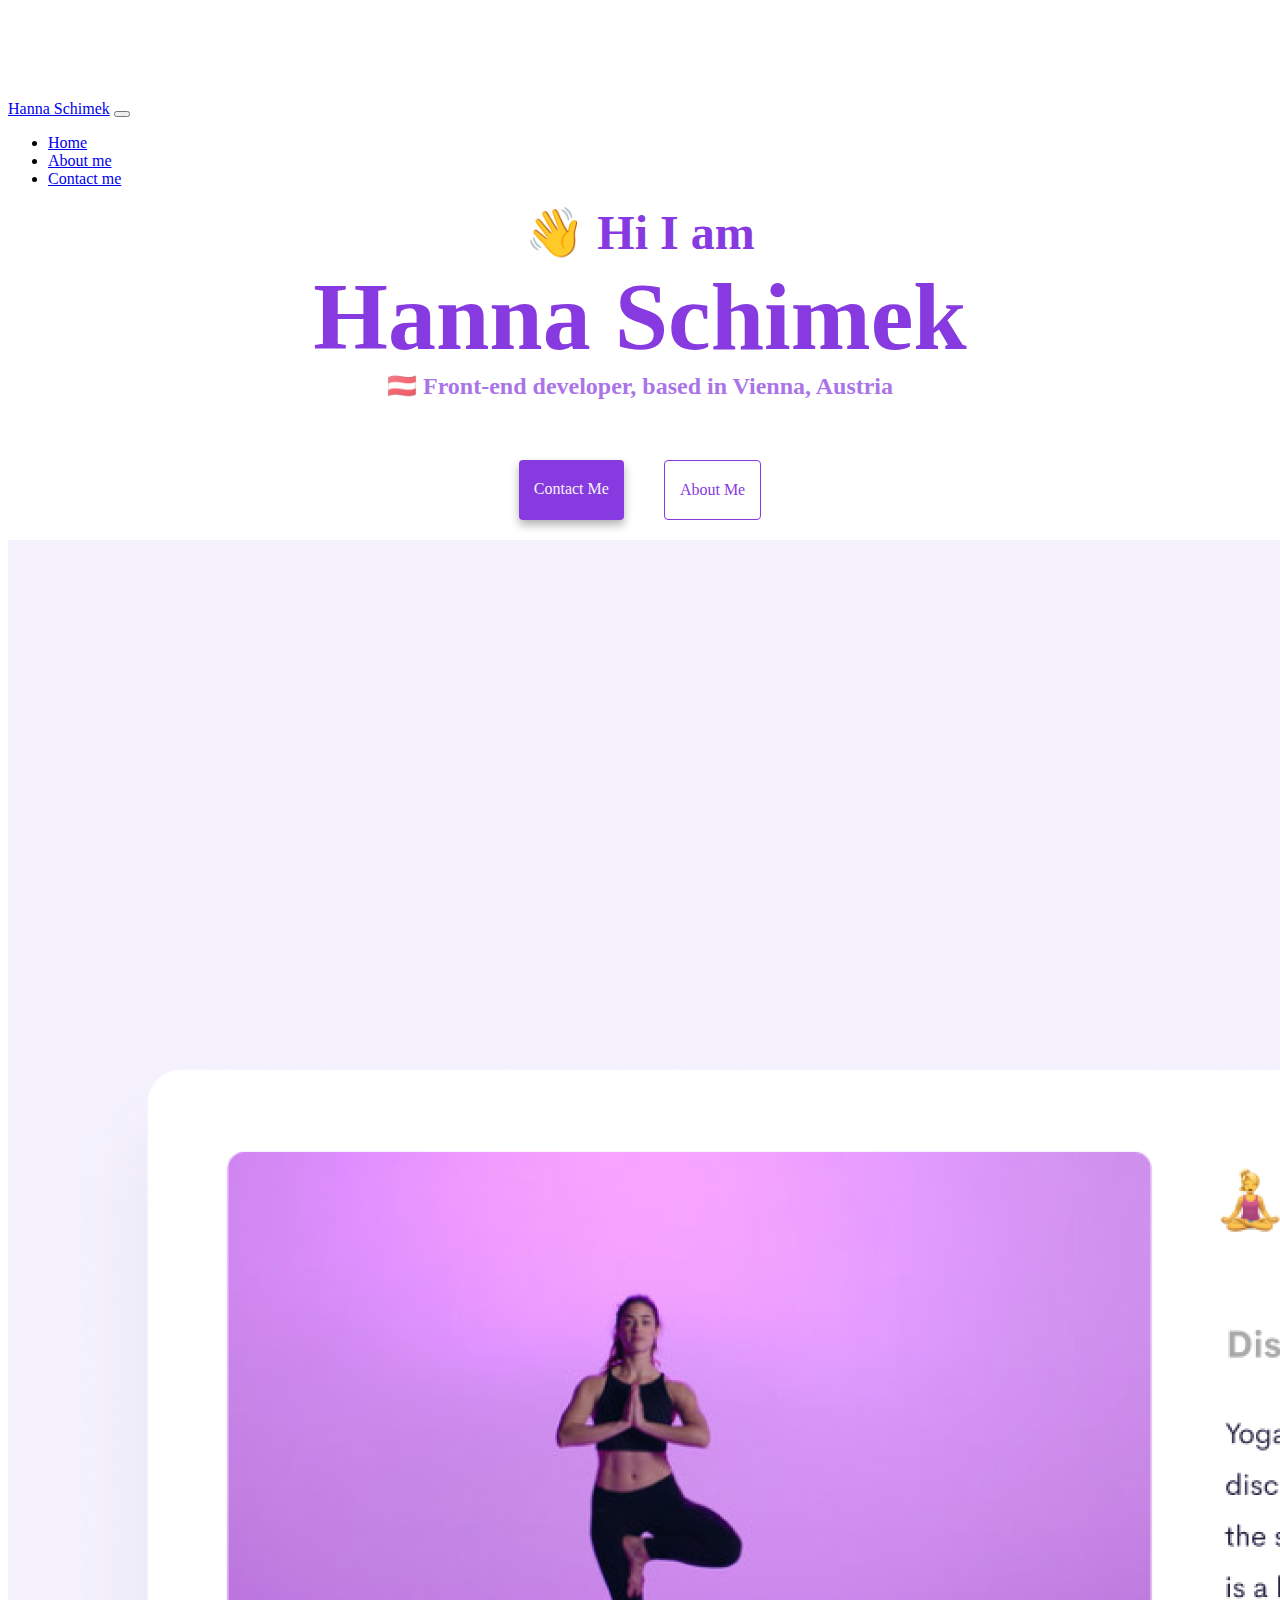
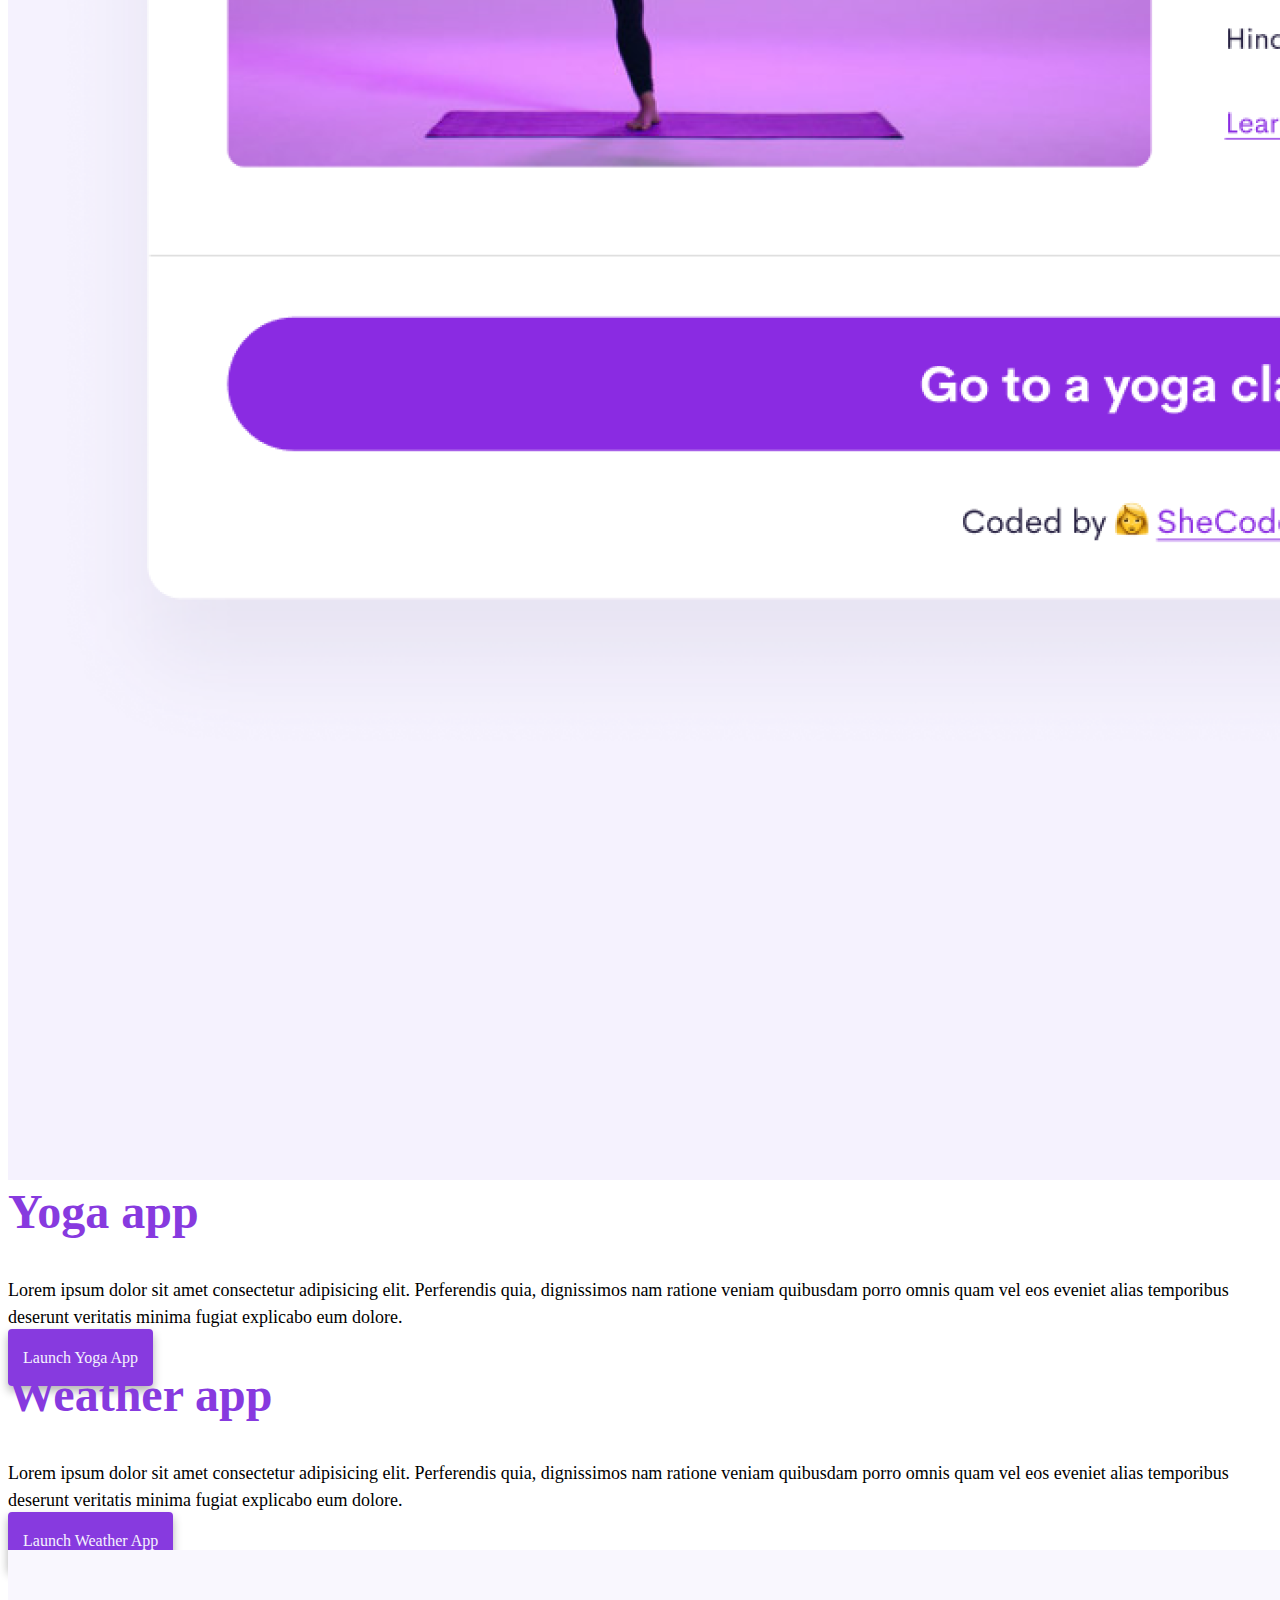
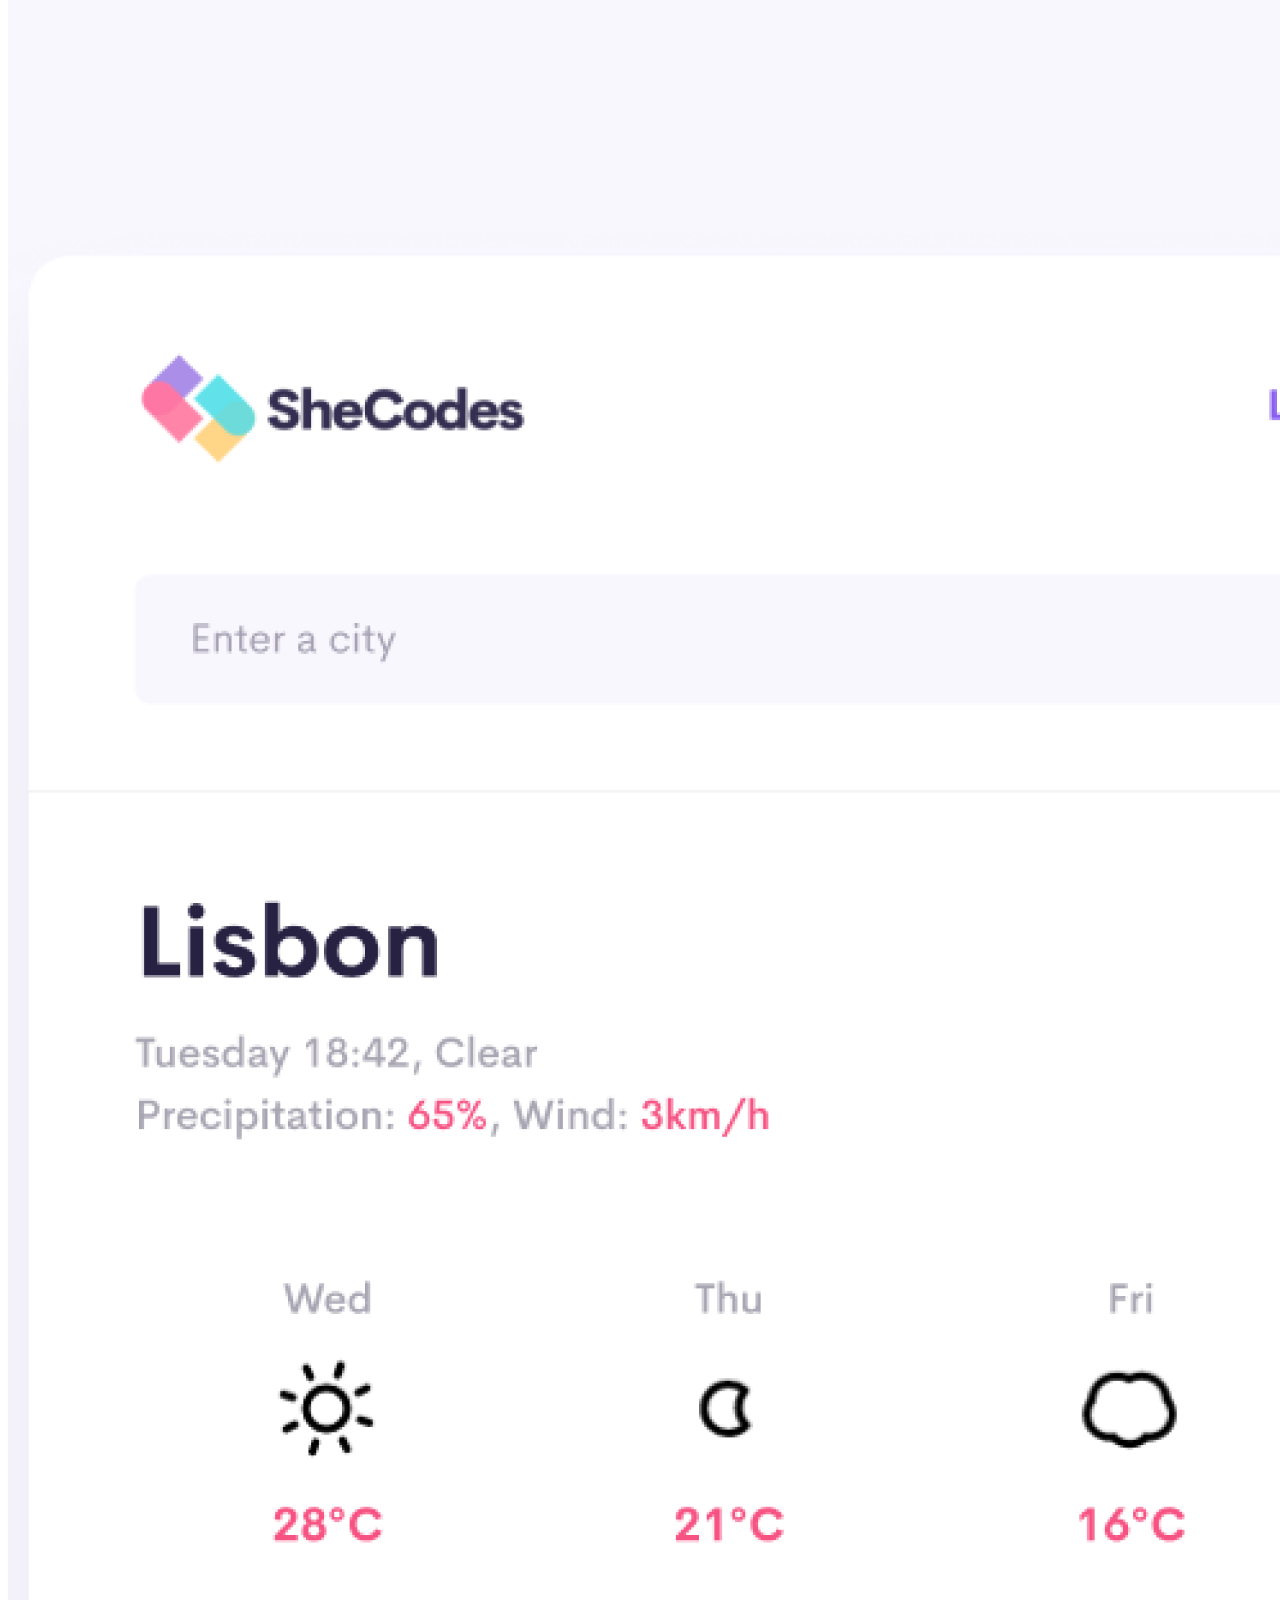
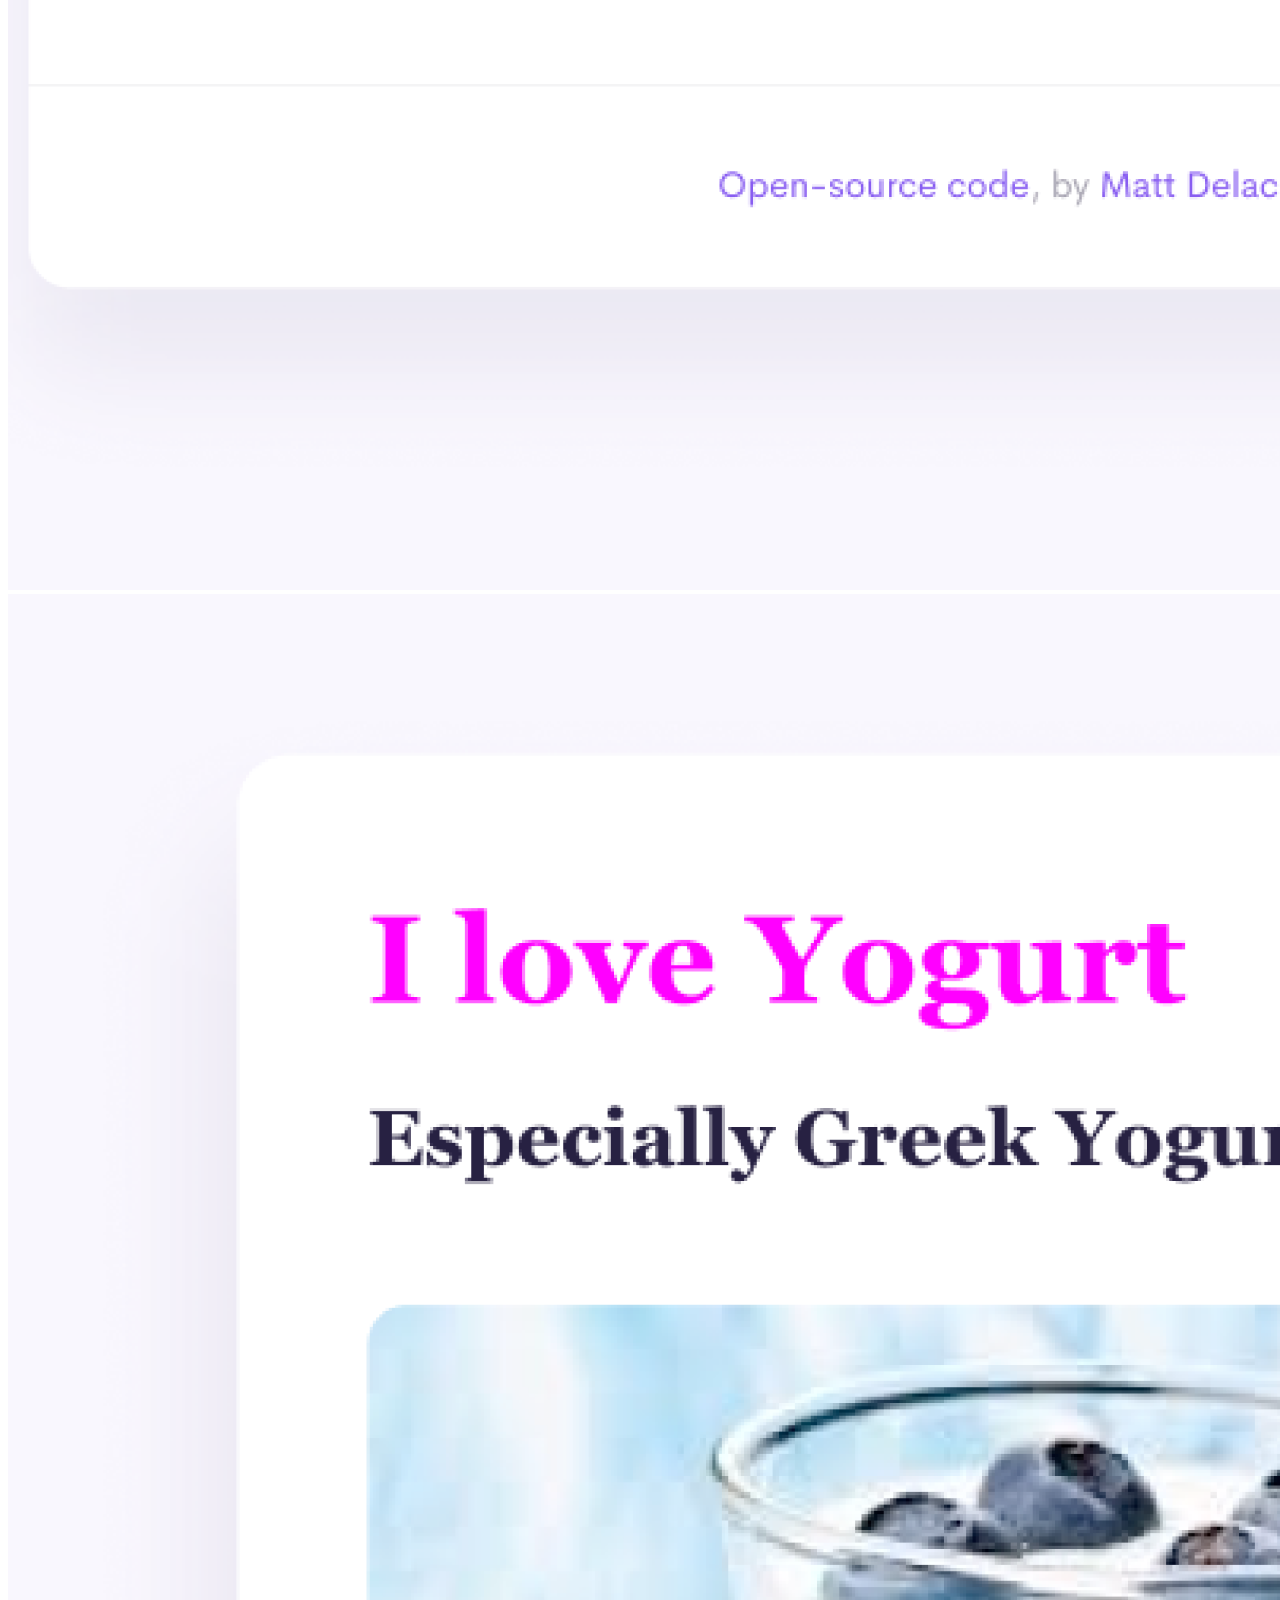
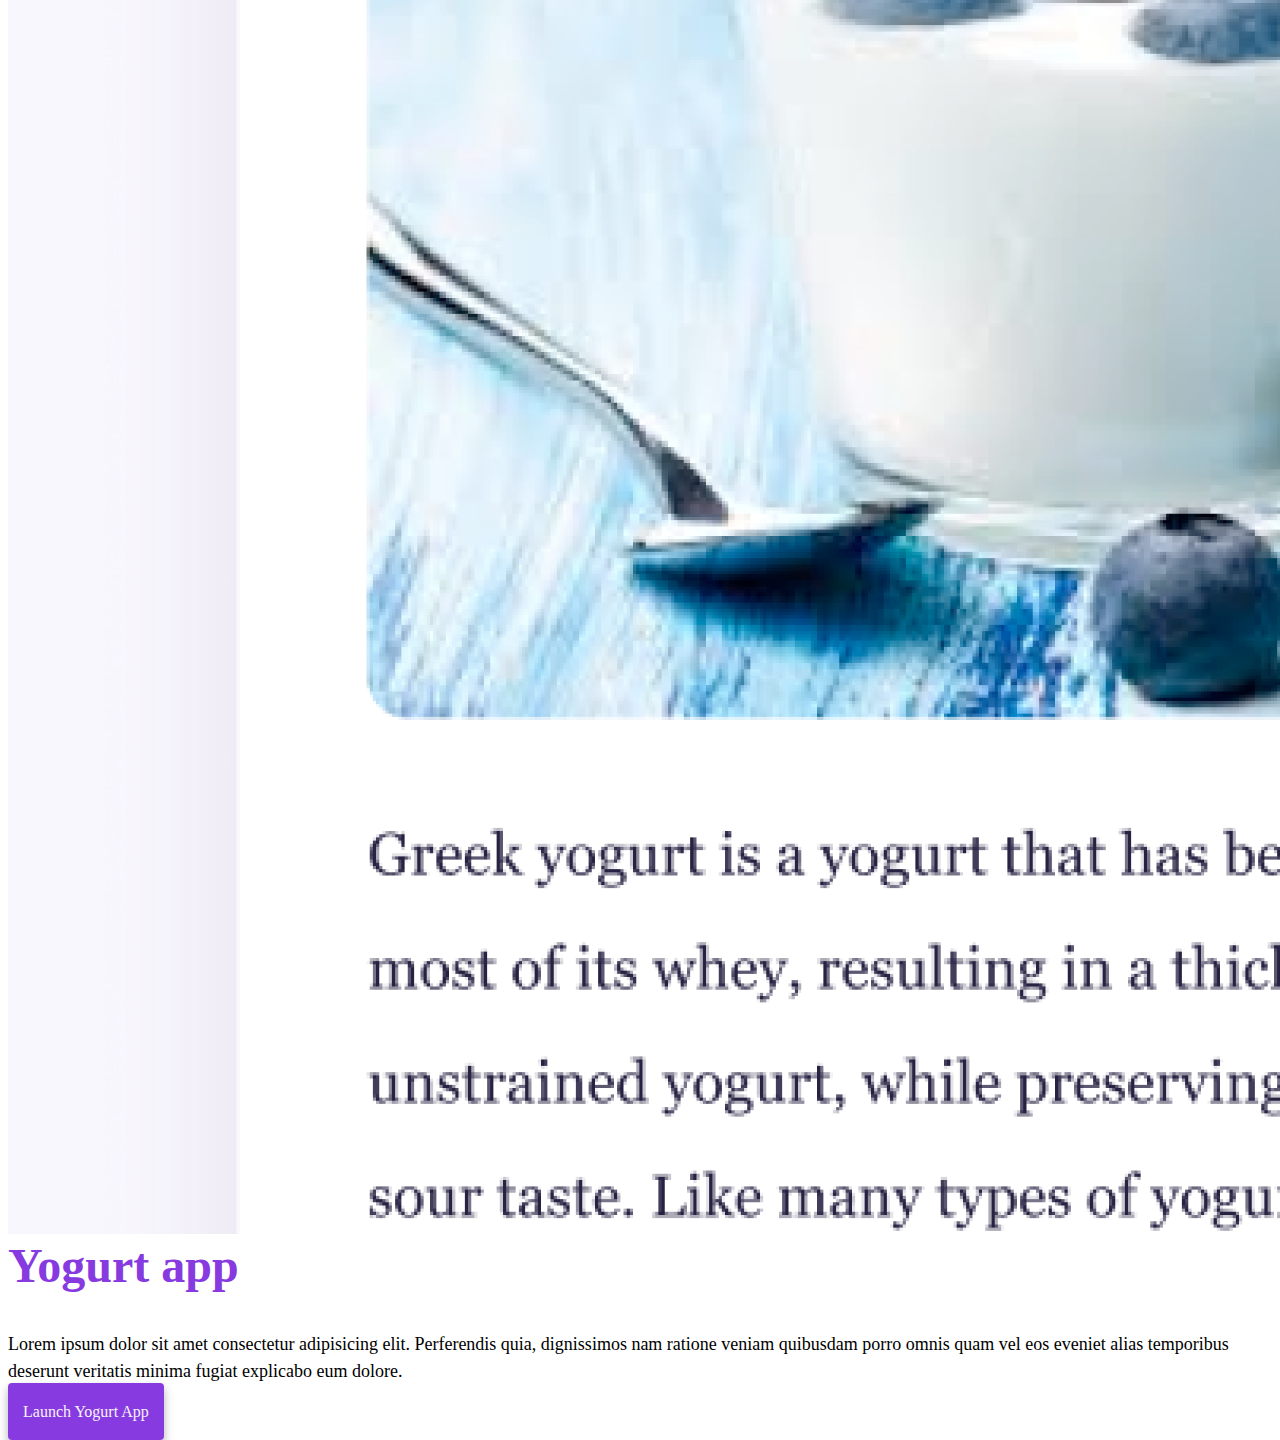
<file: index.html>
<!DOCTYPE html>
<html lang="en">
	<head>
		<meta charset="UTF-8" />
		<meta http-equiv="X-UA-Compatible" content="IE=edge" />
		<meta name="viewport" content="width=device-width, initial-scale=1.0" />
		<link
			href="https://cdn.jsdelivr.net/npm/bootstrap@5.2.0-beta1/dist/css/bootstrap.min.css"
			rel="stylesheet"
			integrity="sha384-0evHe/X+R7YkIZDRvuzKMRqM+OrBnVFBL6DOitfPri4tjfHxaWutUpFmBp4vmVor"
			crossorigin="anonymous"
		/>
		<link rel="stylesheet" href="/src/style.css" />
		<script
			src="https://cdn.jsdelivr.net/npm/bootstrap@5.2.0-beta1/dist/js/bootstrap.min.js"
			integrity="sha384-kjU+l4N0Yf4ZOJErLsIcvOU2qSb74wXpOhqTvwVx3OElZRweTnQ6d31fXEoRD1Jy"
			crossorigin="anonymous"
		></script>
		<title>Home / Hanna Schimek</title>
		<meta
			name="description"
			content="Portfolio website about me and my projects"
		/>
	</head>
	<body>
		<nav class="navbar navbar-expand-lg navbar-light bg-light fixed-top">
			<div class="container-fluid">
				<a class="navbar-brand" href="/" alt="Link to home">Hanna Schimek</a>
				<button
					class="navbar-toggler"
					type="button"
					data-bs-toggle="collapse"
					data-bs-target="#navbarNav"
					aria-controls="navbarNav"
					aria-expanded="false"
					aria-label="Toggle navigation"
				>
					<span class="navbar-toggler-icon"></span>
				</button>
				<div class="collapse navbar-collapse" id="navbarNav">
					<ul class="navbar-nav">
						<li class="nav-item">
							<a
								class="nav-link active"
								aria-current="page"
								href="/"
								alt="Link to home, active"
								>Home</a
							>
						</li>
						<li class="nav-item">
							<a class="nav-link" href="/about.html" alt="Link to About me page"
								>About me</a
							>
						</li>
						<li class="nav-item">
							<a
								class="nav-link"
								href="/about.html#contact"
								alt="Link to contact section"
								>Contact me</a
							>
						</li>
					</ul>
				</div>
			</div>
		</nav>
		<h2>👋 Hi I am</h2>
		<h1>Hanna Schimek</h1>
		<h3>🇦🇹 Front-end developer, based in Vienna, Austria</h3>
		<div class="links mb-5">
			<a
				href="/about.html#contact"
				class="contact-link"
				alt="Link to contact section"
				>Contact me</a
			>
			<a href="/about.html" class="about-link" alt="Link to About me page"
				>About me</a
			>
		</div>

		<div class="container">
			<div class="row">
				<div class="col-md-6">
					<img src="/img/yoga.png" alt="yoga app" class="img-fluid rounded" />
				</div>
				<div class="col-md-6 mt-2 project-description">
					<h2>Yoga app</h2>
					<p>
						Lorem ipsum dolor sit amet consectetur adipisicing elit. Perferendis
						quia, dignissimos nam ratione veniam quibusdam porro omnis quam vel
						eos eveniet alias temporibus deserunt veritatis minima fugiat
						explicabo eum dolore.
					</p>
					<div class="mt-5 mb-5">
						<a href="#" class="content-link" alt="Launch Yoga App"
							>Launch Yoga App</a
						>
					</div>
				</div>
			</div>

			<div class="row mt-5">
				<div class="col-md-6 project-description">
					<h2>Weather app</h2>
					<p>
						Lorem ipsum dolor sit amet consectetur adipisicing elit. Perferendis
						quia, dignissimos nam ratione veniam quibusdam porro omnis quam vel
						eos eveniet alias temporibus deserunt veritatis minima fugiat
						explicabo eum dolore.
					</p>
					<div class="mt-5 mb-5">
						<a href="#" class="content-link" alt="Launch Weather App"
							>Launch Weather App</a
						>
					</div>
				</div>
				<div class="col-md-6">
					<img
						src="/img/weather.png"
						alt="weather app"
						class="img-fluid rounded"
					/>
				</div>
			</div>

			<div class="row mt-5">
				<div class="col-md-6">
					<img
						src="/img/yogurt.png"
						alt="yogurt app"
						class="img-fluid rounded"
					/>
				</div>
				<div class="col-md-6 mt-2 project-description">
					<h2>Yogurt app</h2>
					<p>
						Lorem ipsum dolor sit amet consectetur adipisicing elit. Perferendis
						quia, dignissimos nam ratione veniam quibusdam porro omnis quam vel
						eos eveniet alias temporibus deserunt veritatis minima fugiat
						explicabo eum dolore.
					</p>
					<div class="mt-5 mb-5">
						<a href="#" class="content-link" alt="Launch Yogurt App"
							>Launch Yogurt App</a
						>
					</div>
				</div>
			</div>
		</div>
	</body>
</html>
</file>
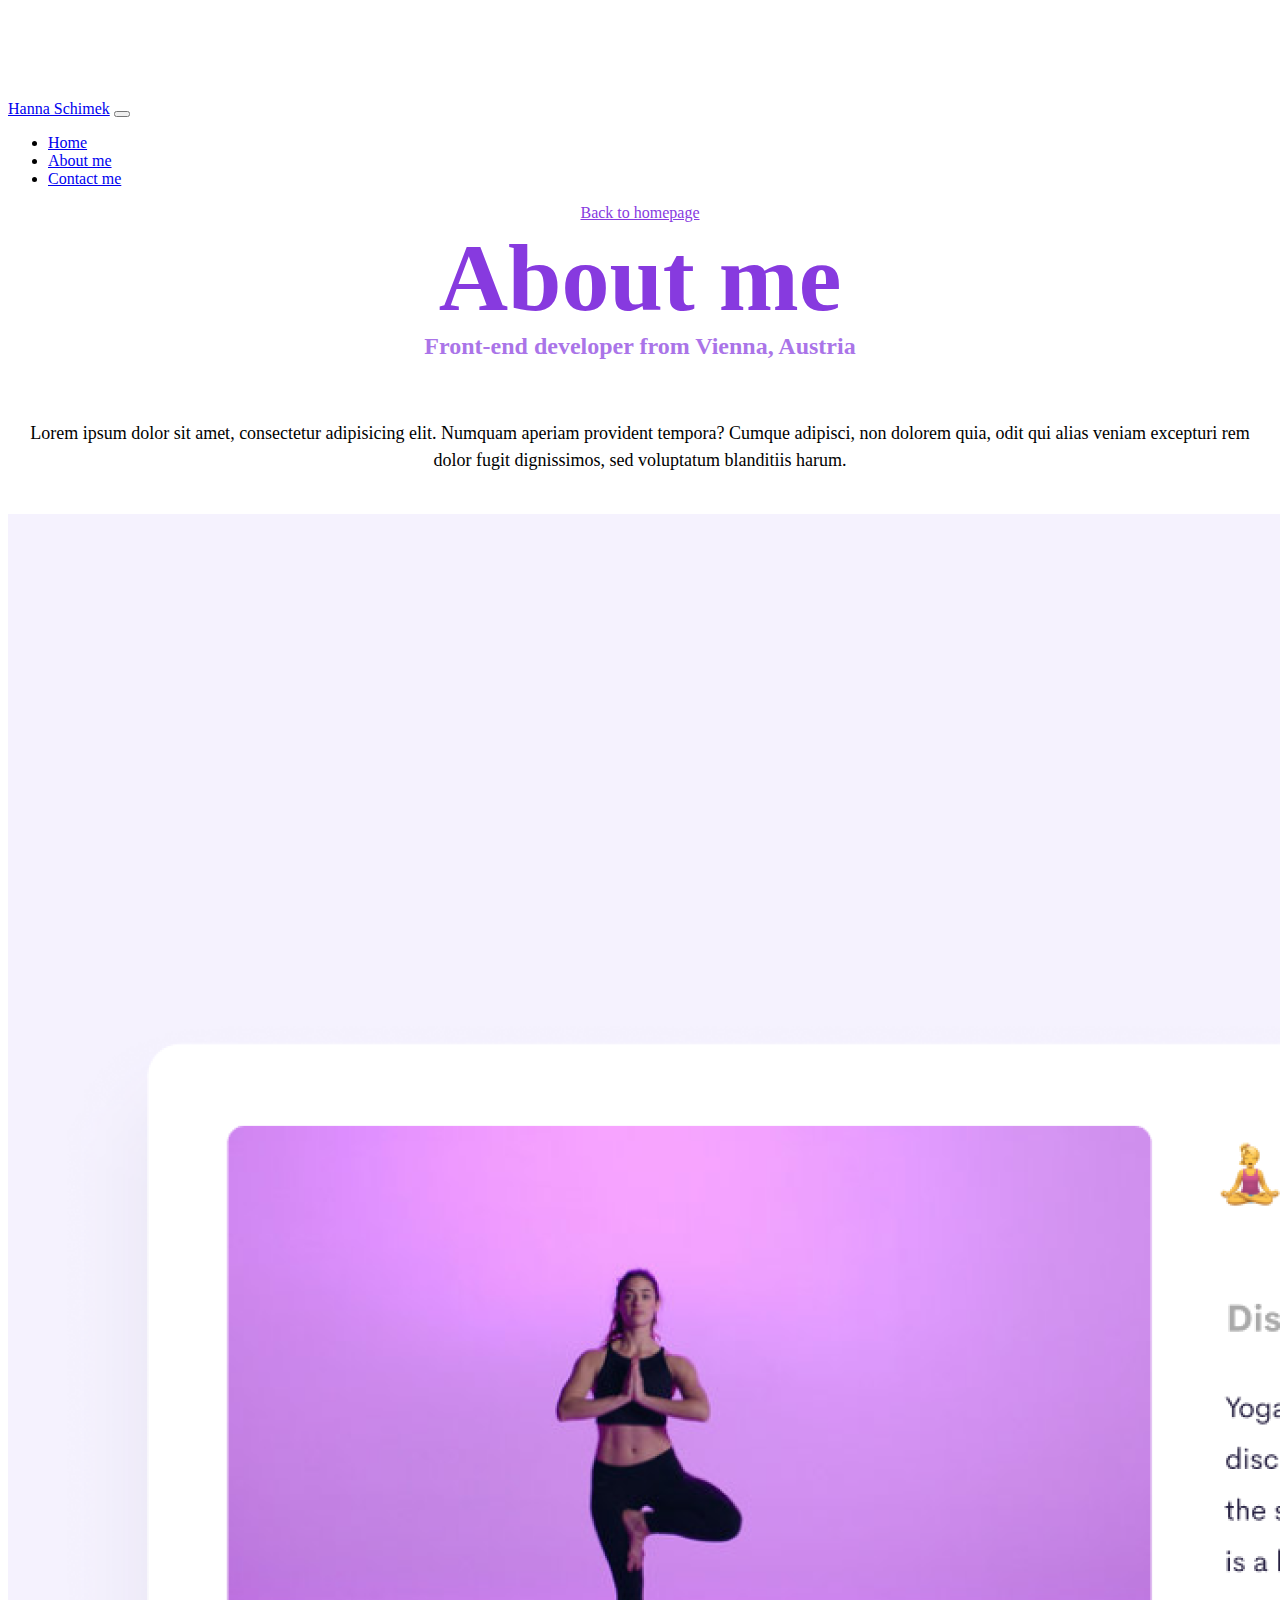
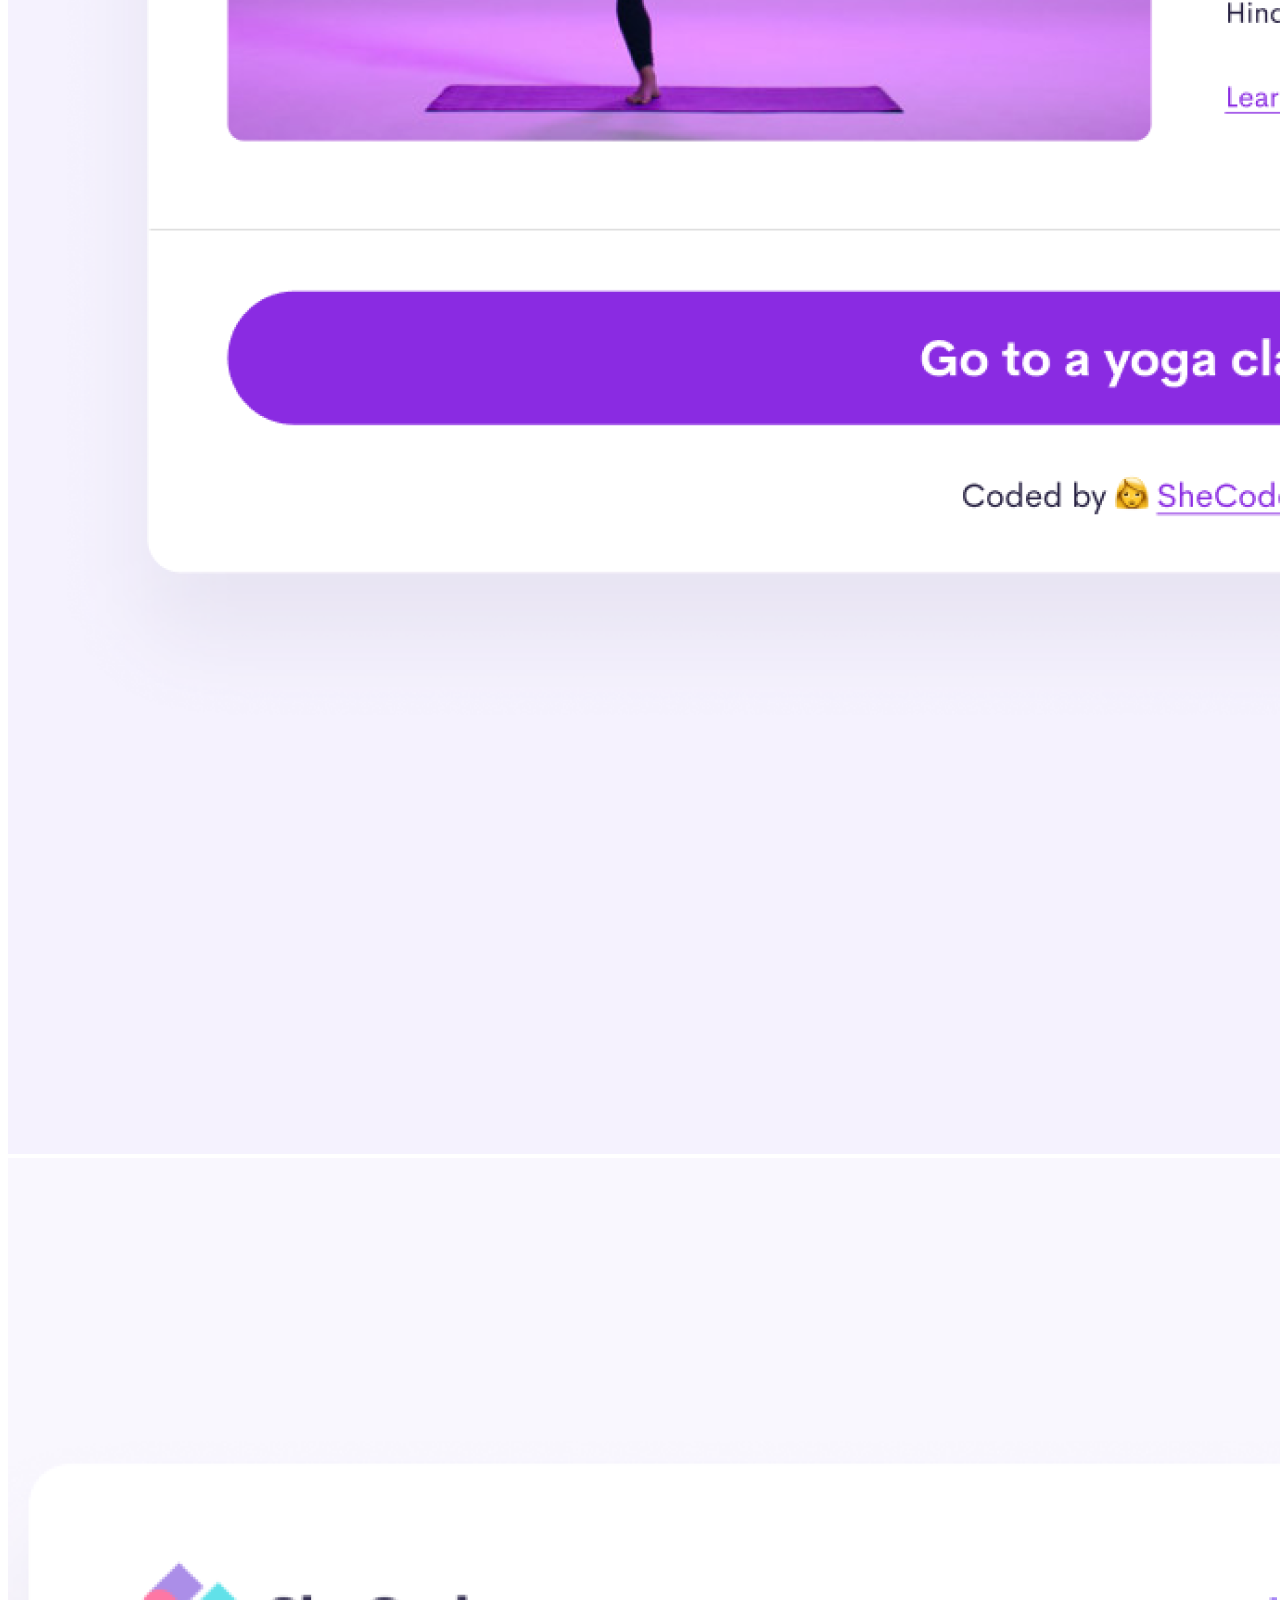
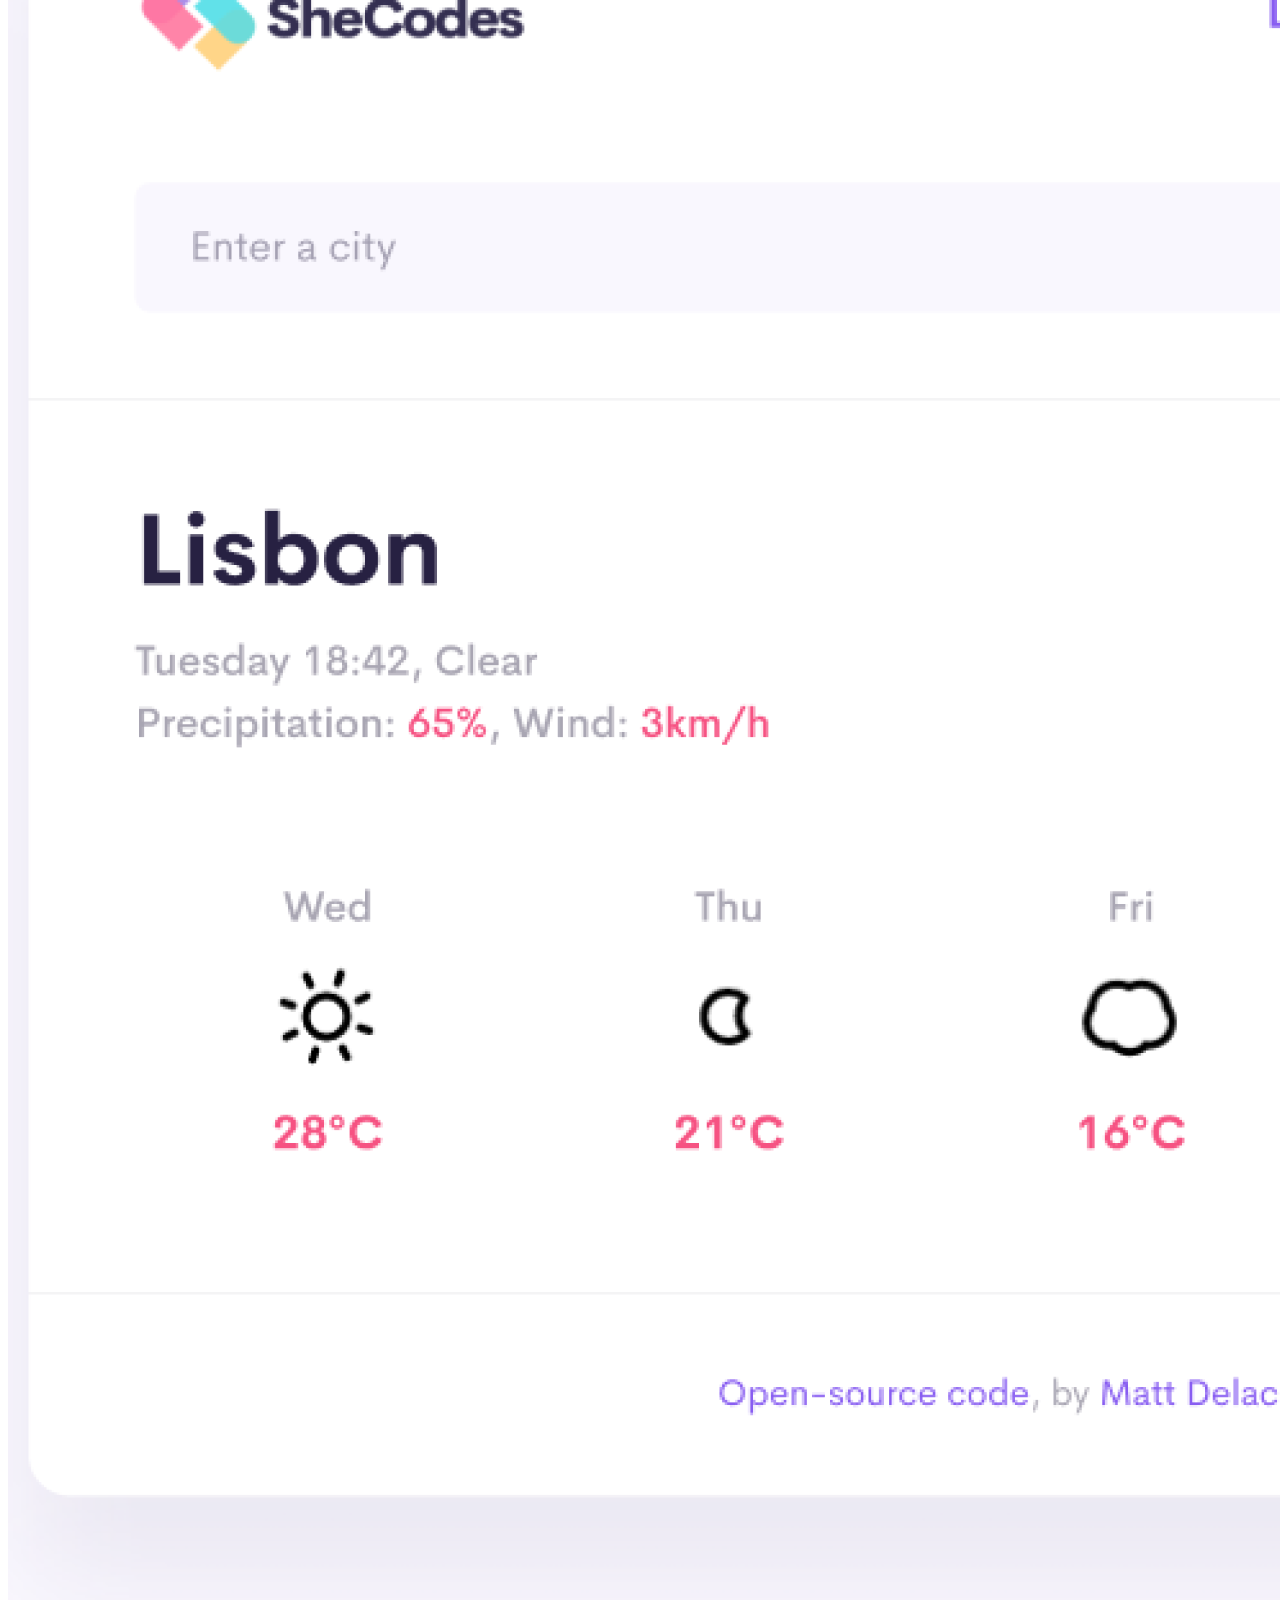
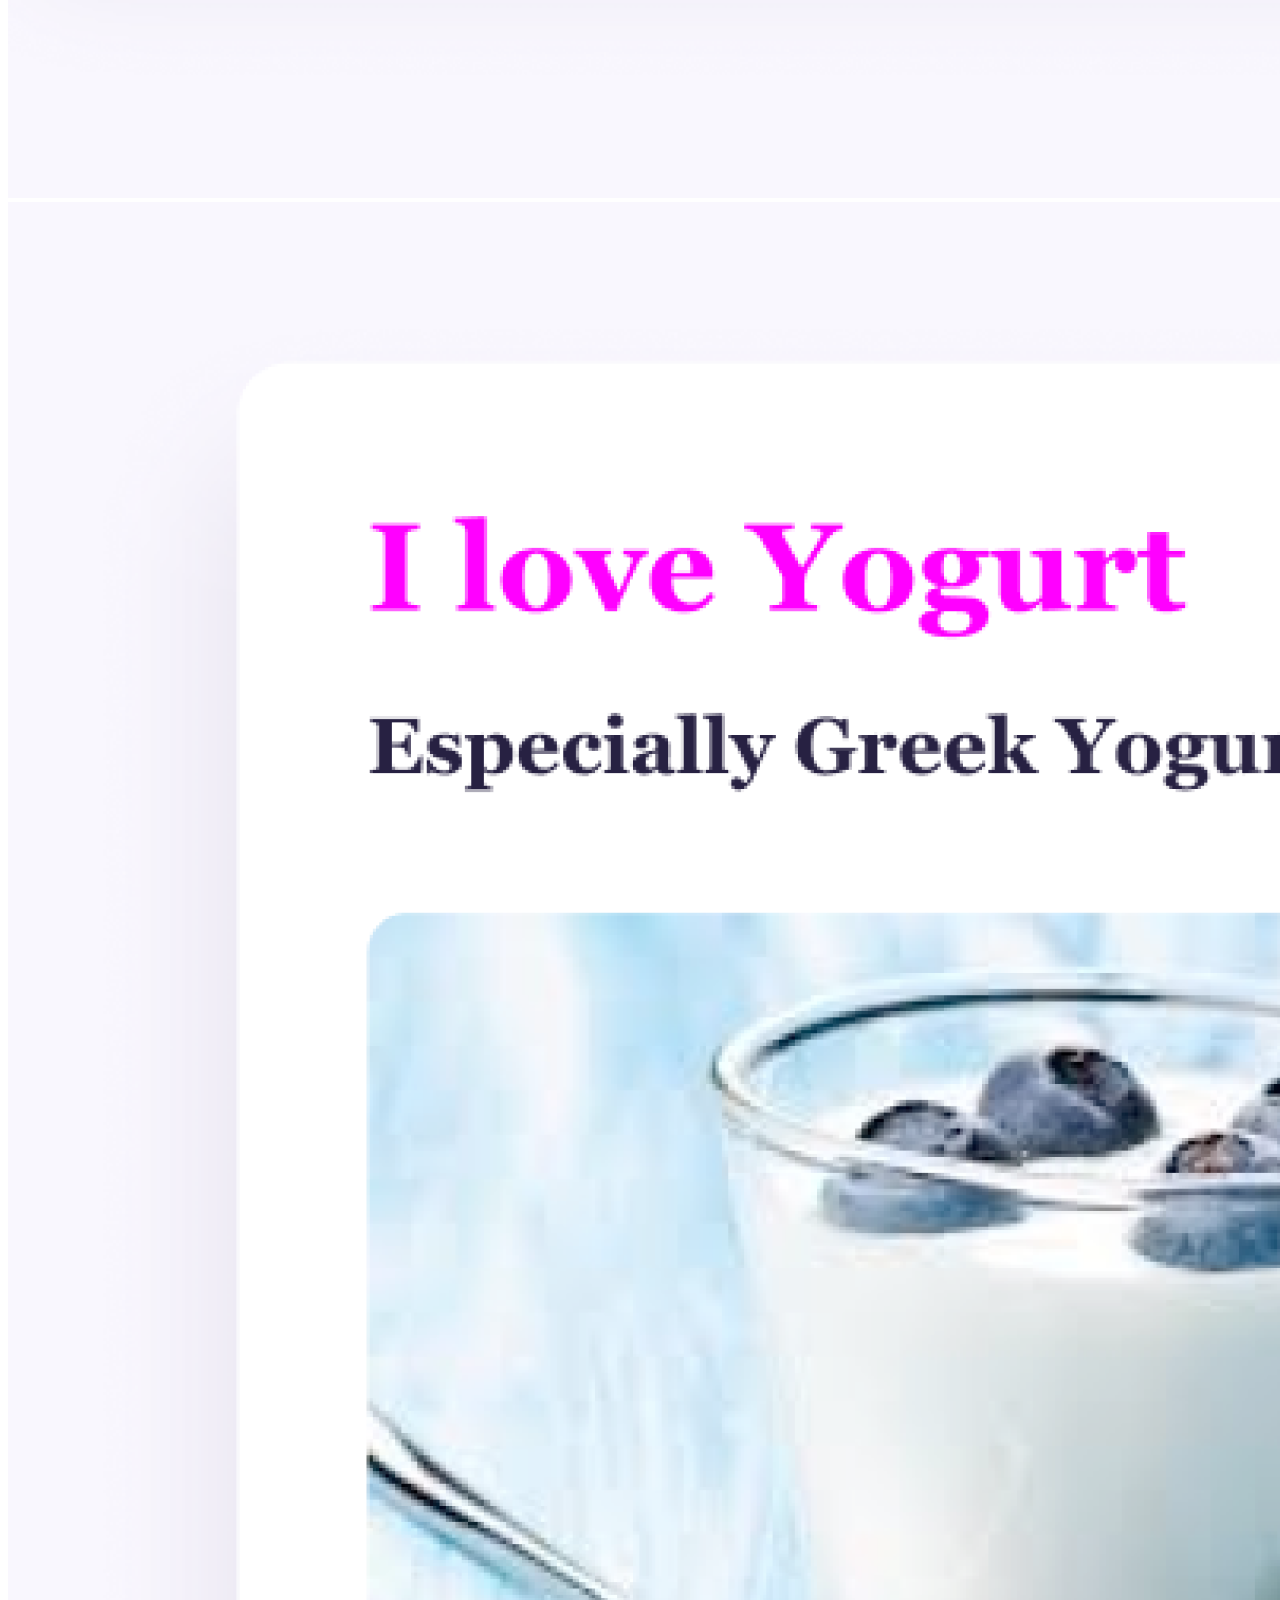
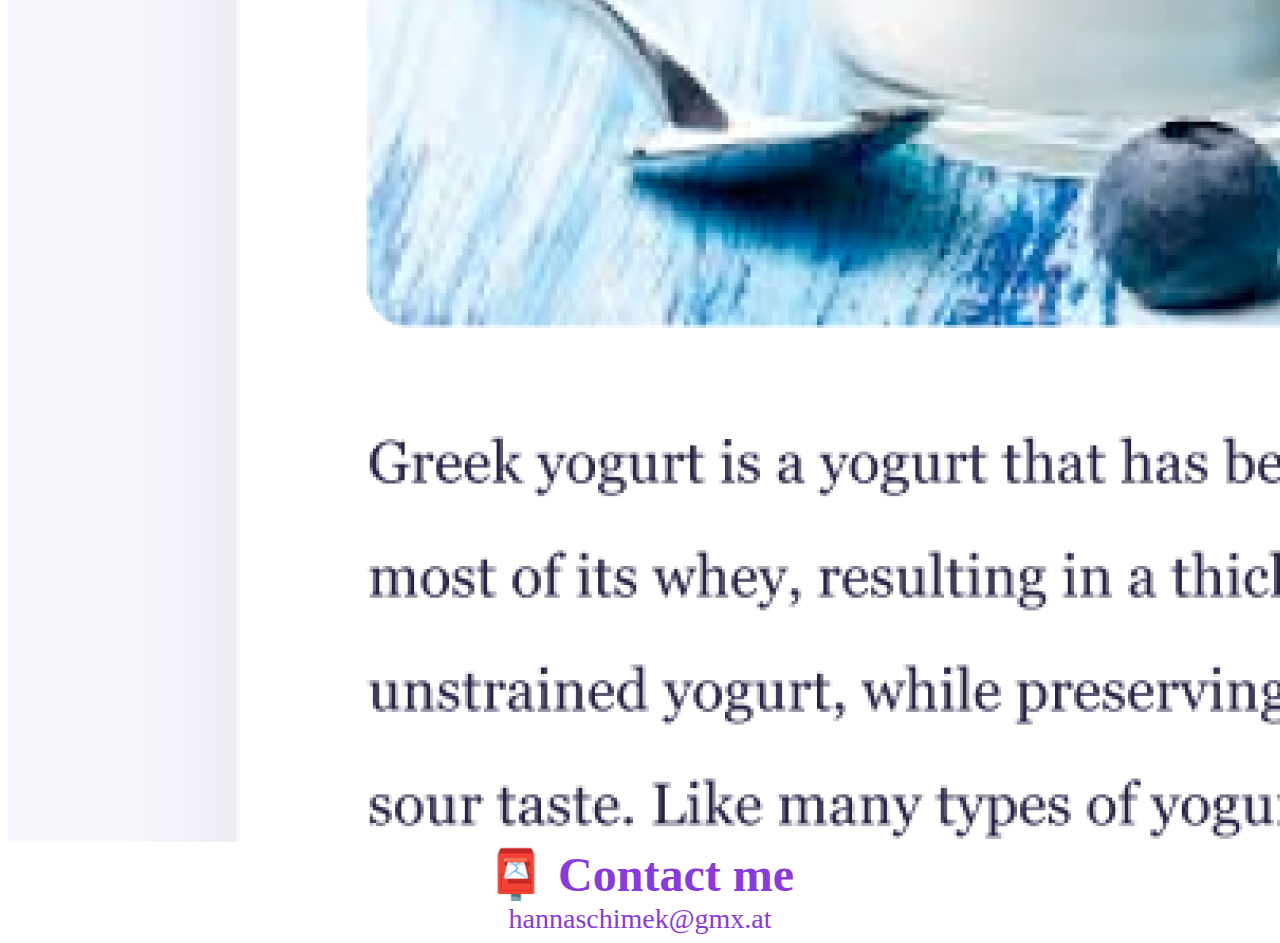
<file: about.html>
<!DOCTYPE html>
<html lang="en">
	<head>
		<meta charset="UTF-8" />
		<meta http-equiv="X-UA-Compatible" content="IE=edge" />
		<meta name="viewport" content="width=device-width, initial-scale=1.0" />
		<link
			href="https://cdn.jsdelivr.net/npm/bootstrap@5.2.0-beta1/dist/css/bootstrap.min.css"
			rel="stylesheet"
			integrity="sha384-0evHe/X+R7YkIZDRvuzKMRqM+OrBnVFBL6DOitfPri4tjfHxaWutUpFmBp4vmVor"
			crossorigin="anonymous"
		/>
		<link rel="stylesheet" href="/src/style.css" />
		<script
			src="https://cdn.jsdelivr.net/npm/bootstrap@5.2.0-beta1/dist/js/bootstrap.min.js"
			integrity="sha384-kjU+l4N0Yf4ZOJErLsIcvOU2qSb74wXpOhqTvwVx3OElZRweTnQ6d31fXEoRD1Jy"
			crossorigin="anonymous"
		></script>
		<title>About me / Hanna Schimek</title>
		<meta
			name="description"
			content="About me page with my projects and contact info"
		/>
	</head>
	<body>
		<nav class="navbar navbar-expand-lg navbar-light bg-light fixed-top">
			<div class="container-fluid">
				<a class="navbar-brand" href="/" alt="Link to home">Hanna Schimek</a>
				<button
					class="navbar-toggler"
					type="button"
					data-bs-toggle="collapse"
					data-bs-target="#navbarNav"
					aria-controls="navbarNav"
					aria-expanded="false"
					aria-label="Toggle navigation"
				>
					<span class="navbar-toggler-icon"></span>
				</button>
				<div class="collapse navbar-collapse" id="navbarNav">
					<ul class="navbar-nav">
						<li class="nav-item">
							<a
								class="nav-link"
								aria-current="page"
								href="/"
								alt="Link to home"
								>Home</a
							>
						</li>
						<li class="nav-item">
							<a
								class="nav-link active"
								href="/about.html"
								alt="Link to About me page, active"
								>About me</a
							>
						</li>
						<li class="nav-item">
							<a
								class="nav-link"
								href="/about.html#contact"
								alt="Link to contact section"
								>Contact me</a
							>
						</li>
					</ul>
				</div>
			</div>
		</nav>

		<a href="/" class="homepage-link" alt="Link to home">Back to homepage</a>
		<h1>About me</h1>
		<h3>Front-end developer from Vienna, Austria</h3>
		<div class="about-paragraphs">
			<p>
				Lorem ipsum dolor sit amet, consectetur adipisicing elit. Numquam
				aperiam provident tempora? Cumque adipisci, non dolorem quia, odit qui
				alias veniam excepturi rem dolor fugit dignissimos, sed voluptatum
				blanditiis harum.
			</p>
		</div>

		<div class="container">
			<div class="row mb-5">
				<div class="col-md-4">
					<img
						src="/img/yoga.png"
						alt="yoga app"
						class="img-fluid p-2 shadow rounded"
					/>
				</div>
				<div class="col-md-4">
					<img
						src="/img/weather.png"
						alt="weather app"
						class="img-fluid p-2 shadow rounded"
					/>
				</div>
				<div class="col-md-4">
					<img
						src="/img/yogurt.png"
						alt="yogurt app"
						class="img-fluid p-2 shadow rounded"
					/>
				</div>
			</div>
		</div>

		<div id="contact">
			<h2>📮 Contact me</h2>
			<a
				href="mailto:hannaschimek@gmx.at"
				class="email-link"
				alt="Link to email"
				>hannaschimek@gmx.at</a
			>
		</div>
	</body>
</html>
</file>
<file: src/style.css>
:root {
	--primary-color: #873adf;
	--secondary-color: #f5f2fe;
	--box-shadow: 0 5px 10px rgba(0, 0, 0, 0.3);
}

body {
	margin-top: 100px;
}

h1,
h2,
h3 {
	text-align: center;
	margin: 0;
	color: var(--primary-color);
}

h1 {
	font-size: 96px;
}

h2 {
	font-size: 48px;
}

h3 {
	font-size: 24px;
	opacity: 0.7;
}

p {
	padding-top: 20px;
	border-radius: 4px;
	font-size: 18px;
	line-height: 1.5;
}

.links {
	display: flex;
	margin-top: 40px;
	justify-content: center;
}

.links a {
	margin: 20px;
	border-radius: 4px;
	padding: 20px 15px;
	text-decoration: none;
	text-transform: capitalize;
}

.content-link {
	border-radius: 4px;
	padding: 20px 15px;
	text-decoration: none;
	background: var(--primary-color);
	box-shadow: var(--box-shadow);
	color: var(--secondary-color);
}

.contact-link {
	background: var(--primary-color);
	box-shadow: var(--box-shadow);
	color: var(--secondary-color);
}

.about-link {
	color: var(--primary-color);
	border: 1px solid var(--primary-color);
}

.homepage-link {
	color: var(--primary-color);
	text-align: center;
	display: block;
}

.about-paragraphs {
	display: flex;
	margin: 30px 0;
}

.about-paragraphs p {
	margin: 10px;
	text-align: center;
}

.email-link {
	display: flex;
	justify-content: center;
	color: var(--primary-color);
	font-size: 28px;
	text-decoration: none;
}

.email-link:hover {
	text-decoration: underline;
}

.container h2 {
	text-align: left;
}

@media (max-width: 578px) {
	h1 {
		font-size: 48px;
	}
	h2 {
		font-size: 32px;
	}

	.project-description {
		text-align: center;
	}
	.project-description h2 {
		text-align: center;
	}
}
</file>
